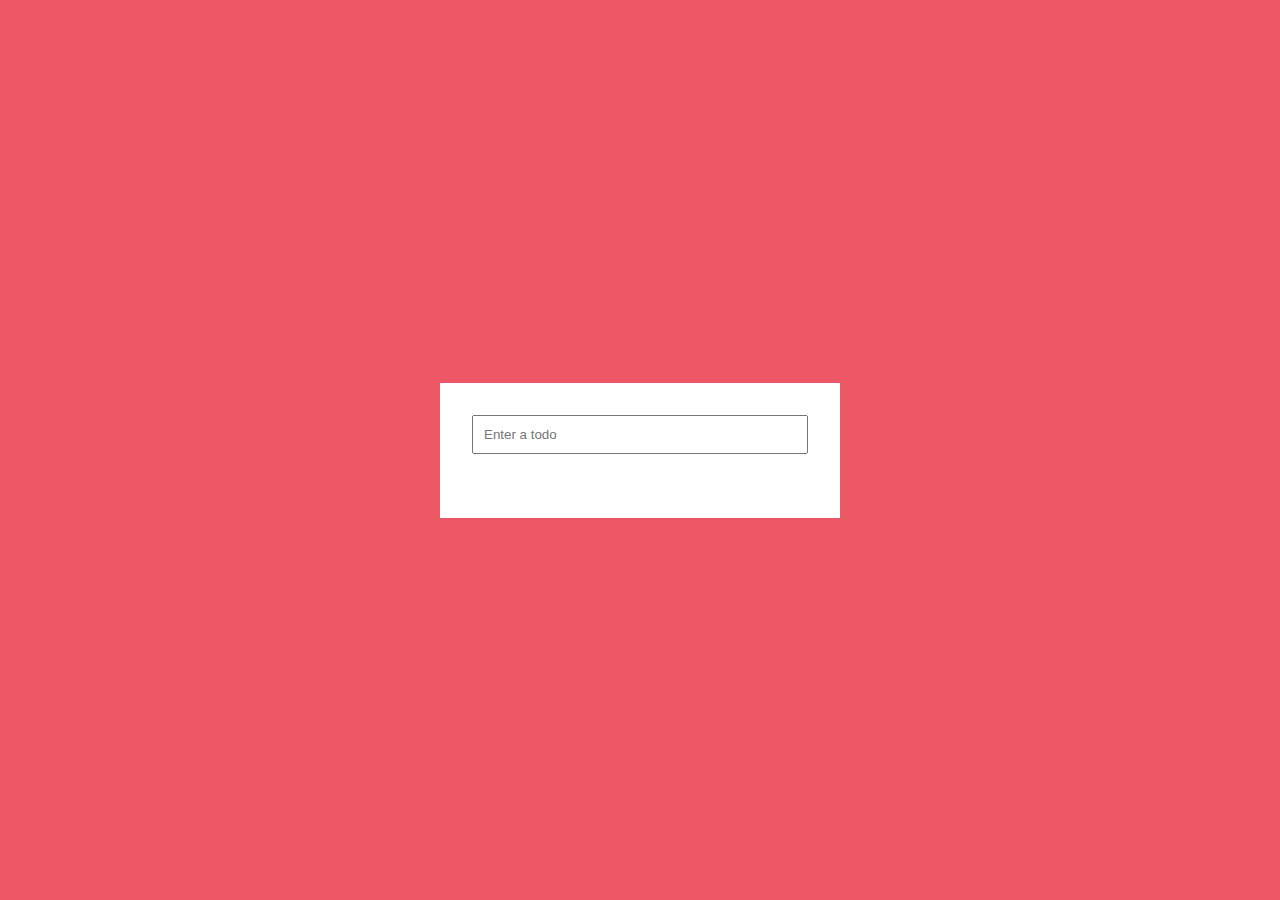
<file: fifth/index.html>
<!DOCTYPE html>
<html lang="en">
  <head>
    <meta charset="UTF-8" />
    <meta http-equiv="X-UA-Compatible" content="IE=edge" />
    <meta name="viewport" content="width=device-width, initial-scale=1.0" />
    <link rel="stylesheet" href="style.css" />
    <title>Document</title>
  </head>
  <body>
    <div class="container">
      <form>
        <input type="text" placeholder="Enter a todo" />
      </form>
      <div class="todos"></div>
    </div>
    <script src="app.js"></script>
  </body>
</html>
</file>
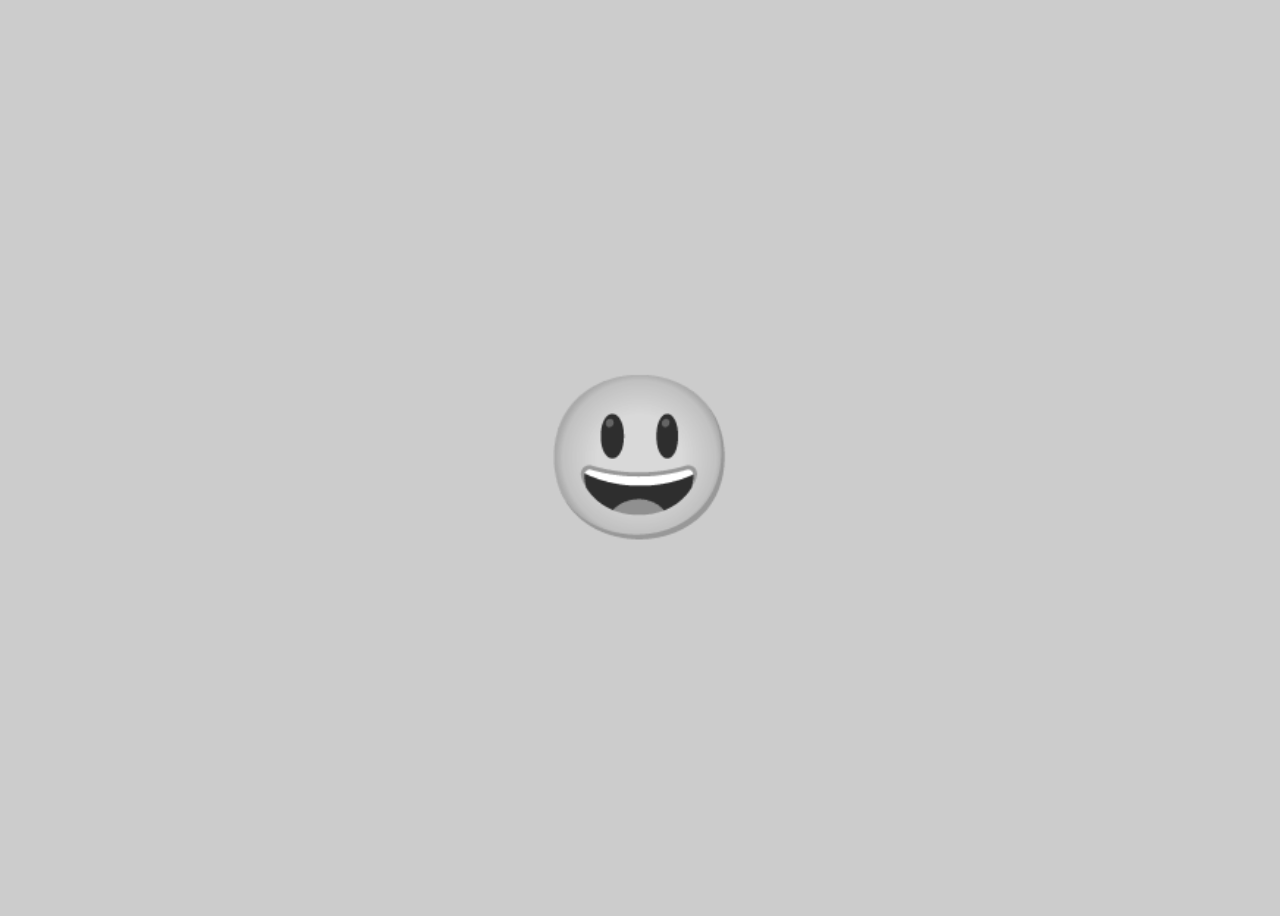
<file: first/index.html>
<!DOCTYPE html>
<html lang="en">
<head>
    <meta charset="UTF-8">
    <meta name="viewport" content="width=device-width, initial-scale=1.0">
    <link rel="stylesheet" href="style.css">
    <title>Document</title>
</head>
<body>
    <div id="emoji">
        😃
    </div>
    <script src="./script.js"></script>
</body>
</html>
</file>
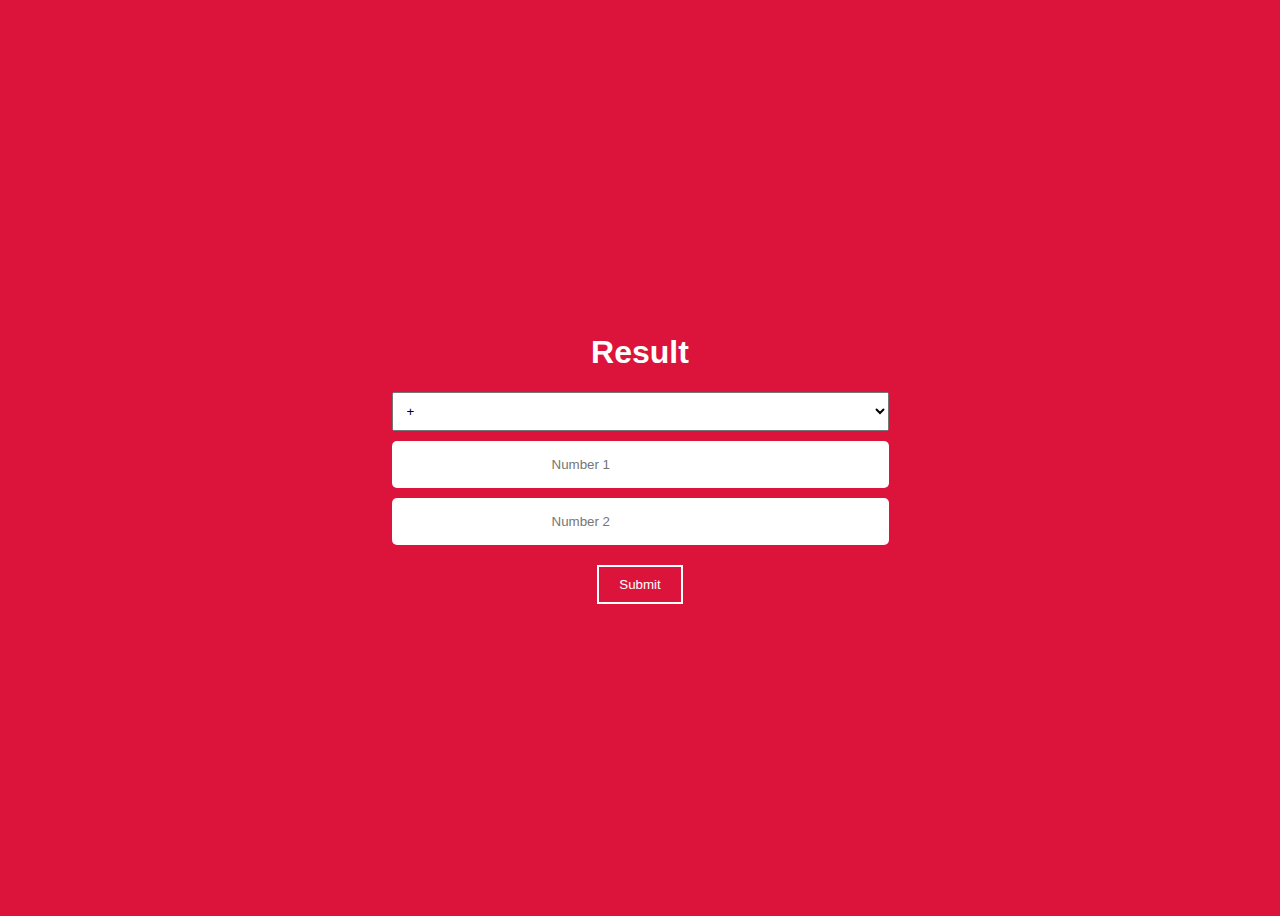
<file: fourth/index.html>
<html lang="en">
  <head>
    <meta charset="UTF-8" />
    <meta http-equiv="X-UA-Compatible" content="IE=edge" />
    <meta name="viewport" content="width=device-width, initial-scale=1.0" />
    <title>Calculator</title>
    <link rel="stylesheet" href="style.css" />
  </head>
  <body>
    <div class="main">
      <div class="inputs">
        <h1 class="result">Result</h1>
        <select id="selectOp">
          <option value="plus">+</option>
          <option value="min">-</option>
          <option value="div">/</option>
          <option value="multi">*</option>
        </select>
        <input class="num1" type="number" placeholder="Number 1" />
        <input class="num2" type="number" placeholder="Number 2" />
      </div>
      <div class="submitBtn">
        <button id="btn">Submit</button>
      </div>
    </div>

    <script src="app.js"></script>
  </body>
</html>
</file>
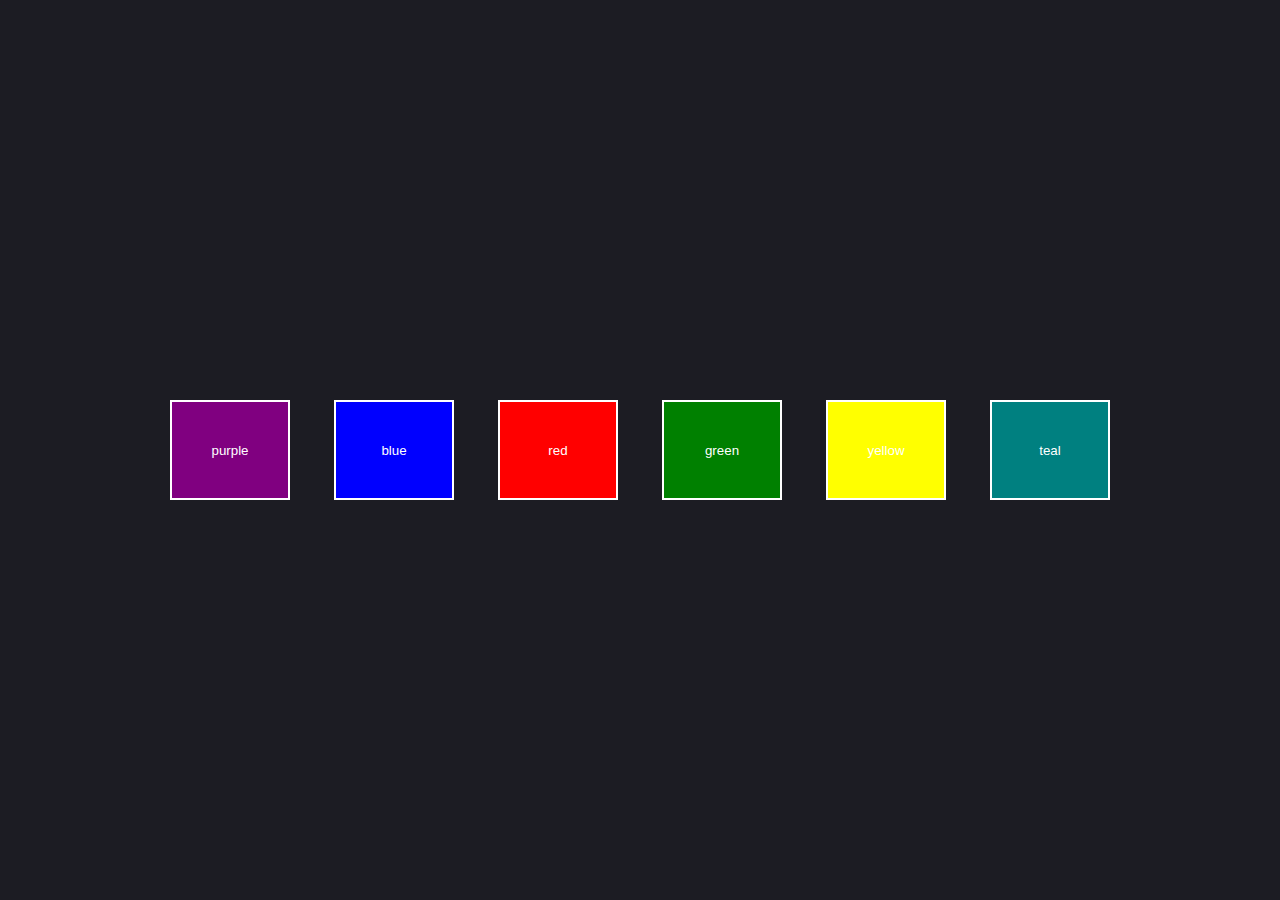
<file: second/index.html>
<!DOCTYPE html>
<html lang="en">

<head>
    <meta charset="UTF-8">
    <meta name="viewport" content="width=device-width, initial-scale=1.0">
    <link rel="stylesheet" href="style.css">
    <title>Document</title>
</head>

<body>
    <div class="content-container">
        <nav>
            <input type="button" value="purple" class="btn purple">
            <input type="button" value = "blue" class="btn blue">
            <input type="button" value = "red" class="btn red ">
            <input type="button" value = "green" class="btn green">
            <input type="button" value = "yellow" class="btn yellow">
            <input type="button" value = "teal" class="btn teal">
        </nav>
    </div>
    <script src="./script.js"></script>
</body>

</html>
</file>
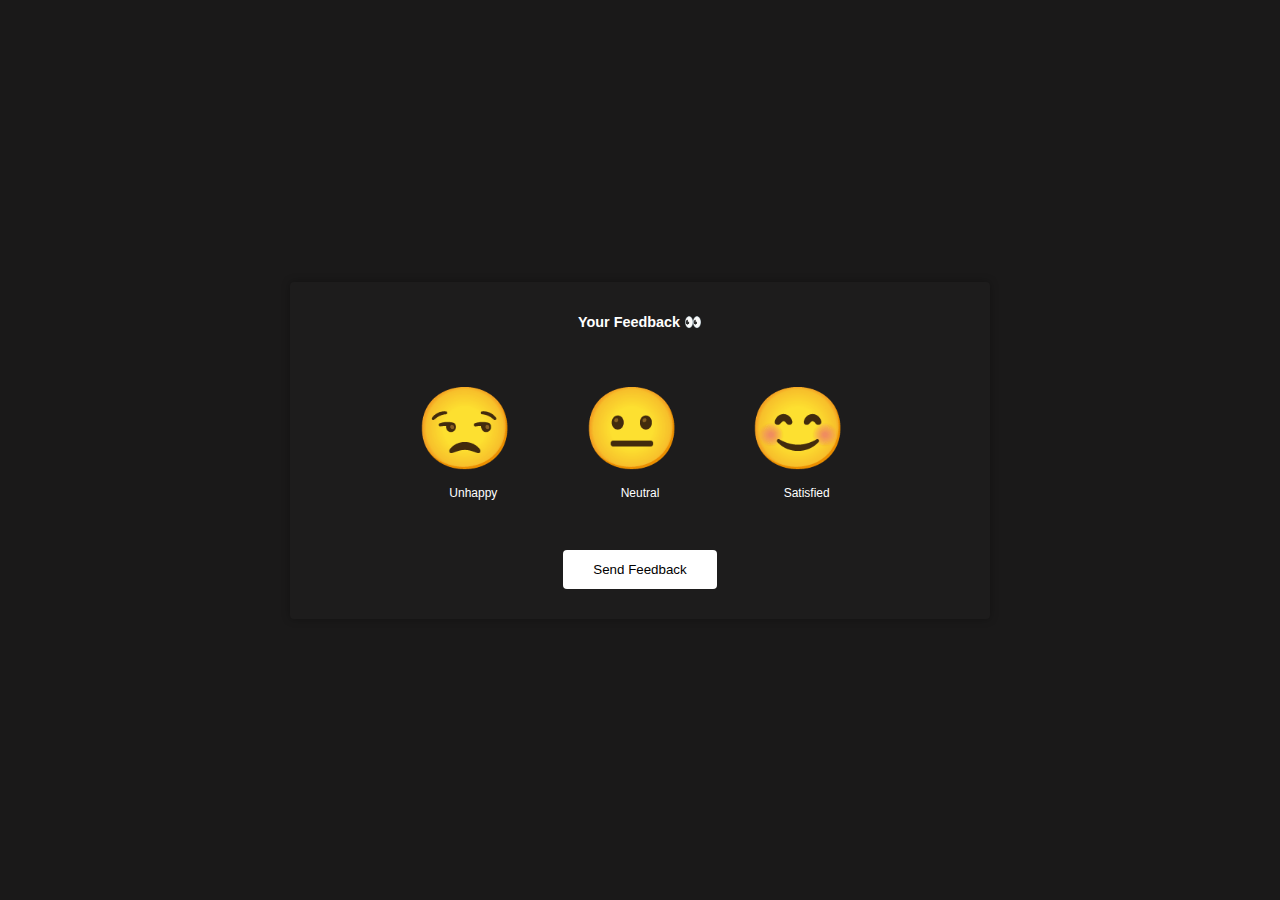
<file: third/index.html>
<!DOCTYPE html>
<html lang="en">

<head>
    <meta charset="UTF-8">
    <meta name="viewport" content="width=device-width, initial-scale=1.0">
    <title>Document</title>
    <link rel="stylesheet" href="style.css">
</head>

<body>
    <section class="panel-container" id="panel">
        <strong>Your Feedback 👀</strong>
        <div class="ratings-container">
            <div class="container">
                <div class="rating">
                    <div class="icon">😒</div>
                    <small>Unhappy</small>
                </div>
                <div class="rating">
                    <div class="icon">😐</div>
                    <small>Neutral</small>
                </div>
                <div class="rating">
                    <div class="icon">😊</div>
                    <small>Satisfied</small>
                </div>
            </div>
        </div>
        <button class="btn" id="send">Send Feedback</button>
    </section>
    <script src="./script.js"></script>
</body>

</html>
</file>
<file: fifth/style.css>
* {
    margin: 0;
    padding: 0;
    box-sizing: border-box;
  }
  
  body {
    background-color: #ec5766;
    display: flex;
    justify-content: center;
    align-items: center;
    height: 100vh;
  }
  
  .container {
    width: 400px;
    background-color: #fff;
    padding: 2em;
  }
  
  input {
    width: 100%;
    padding: 10px;
    display: block;
  }
  
  .todos {
    margin-top: 2em;
  }
  
  .todo {
    border-left: 4px solid #ec5766;
    padding: 5px;
    color: rgb(75, 75, 75);
    display: flex;
    justify-content: space-between;
    align-items: center;
    font-size: 1.2em;
    margin-bottom: 1em;
  }
  
  .delete {
    color: #d91e36;
    cursor: pointer;
  }
</file>
<file: first/style.css>
body{
    height: 100vh;
    display: flex;
    flex-direction: column;
    align-items: center;
    justify-content: center;
    background-color: #ccc;
}

#emoji{
    font-size: 10rem;
    filter: grayscale(1);
    cursor: pointer;
    transition-property:transform ,filter;
    transition-duration: 200ms;
}

#emoji:hover{
    filter: grayscale(0);
    transform: scale(1.3);
}
</file>
<file: fourth/style.css>
body {
    height: 100vh;
    display: flex;
    justify-content: center;
    align-items: center;
    background: crimson;
    color: white;
    font-family: sans-serif;
  }
  
  .main {
    padding: 5px 0;
    text-align: center;
  }
  
  .inputs {
    display: flex;
    flex-direction: column;
  }
  
  .inputs input {
    border: none;
    border-radius: 5px;
    /* padding: 10px 20px; */
    padding: 1rem 10rem;
    outline: none;
    margin-bottom: 10px;
  }
  
  #selectOp {
    margin-bottom: 10px;
    padding: 10px;
    outline: none;
  }
  
  #btn {
    border: none;
    background: transparent;
    color: white;
    padding: 10px 20px;
    border: 2px solid white;
    margin-top: 10px;
    cursor: pointer;
  }
</file>
<file: second/style.css>
*{
    margin: 0;
    padding: 0;
    box-sizing: border-box;
}

body{
    background:rgb(28, 28, 35);
}

.btn{
    text-align: center;
    cursor: pointer;
    border: none;
    color: #fff;
    border: 2px solid white;
    width: 120px;
    height: 100px;
    margin: 20px;
}

.content-container{
    display: flex;
    flex-direction: column;
    justify-content: center;
    align-items: center;
    height: 100vh;
}
.purple{
    background: purple;

}
.blue{
    background: blue;
}
.green{
    background: green;
}
.red{
    background: red;
}
.yellow{
    background: yellow;
}
.teal{
    background: teal;
}

/* body{
    background-color: purple;
}
 */



/* nav{ */
    /* border: 1px solid white; */
/* } */
</file>
<file: third/style.css>
* {
    box-sizing: border-box;
  }
  
  body {
    background: rgb(26, 25, 25);
    font-family: sans-serif;
    display: flex;
    justify-content: center;
    align-items: center;
    height: 100vh;
    overflow: hidden;
    margin: 0;
  }
  
  .panel-container {
    background: #1d1c1c;
    box-shadow: 0 0 8px rgba(0, 0, 0, 0.3);
    border-radius: 4px;
    font-size: 90%;
    display: flex;
    flex-direction: column;
    justify-content: center;
    align-items: center;
    padding: 30px;
    width: 700px;
    color: #fff;
  }
  
  .container {
    display: flex;
    justify-content: center;
    align-items: center;
    text-align: center;
    width: 500px;
  }
  
  .panel-container strong {
    line-height: 20px;
    text-align: center;
  }
  
  .ratings-container {
    display: flex;
    margin: 20px 0;
  }
  
  .rating {
    flex: 1;
    cursor: pointer;
    padding: 20px;
    margin: 10px 5px;
  }
  
  .rating:hover,
  .rating.active {
    border-radius: 4px;
    background: #ccc;
    transition: 1s ease;
  }
  
  .rating .icon {
    width: 40px;
    font-size: 5rem;
    margin-right: 10px;
  }
  
  .rating small {
    color: #fff;
    display: inline-block;
    margin: 10px 0 0;
  }
  
  .btn {
    background: #fff;
    color: #000;
    border: 0;
    border-radius: 4px;
    padding: 12px 30px;
    cursor: pointer;
    outline: 0;
  }
  
  .btn:active {
    transform: scale(0.98);
  }
  
  .heart {
    font-size: 3rem;
    margin-bottom: 10px;
  }
</file>
